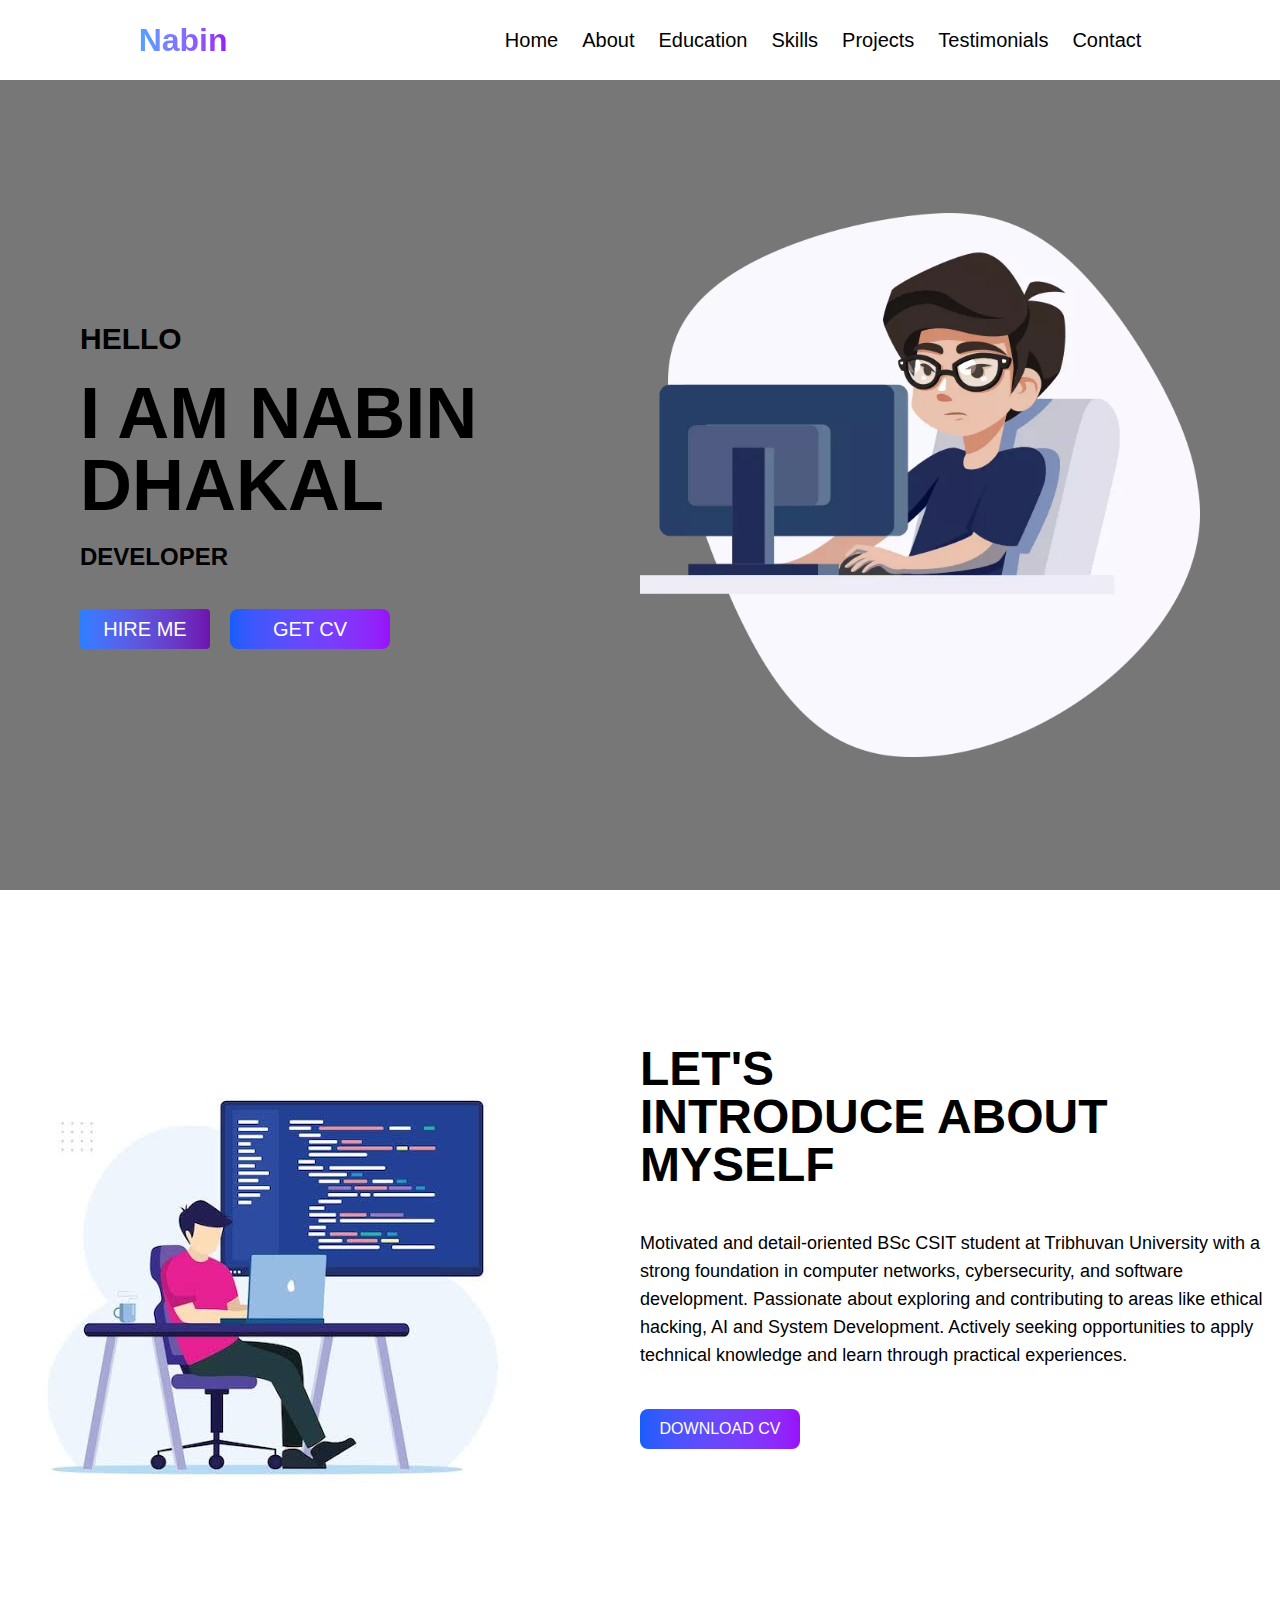
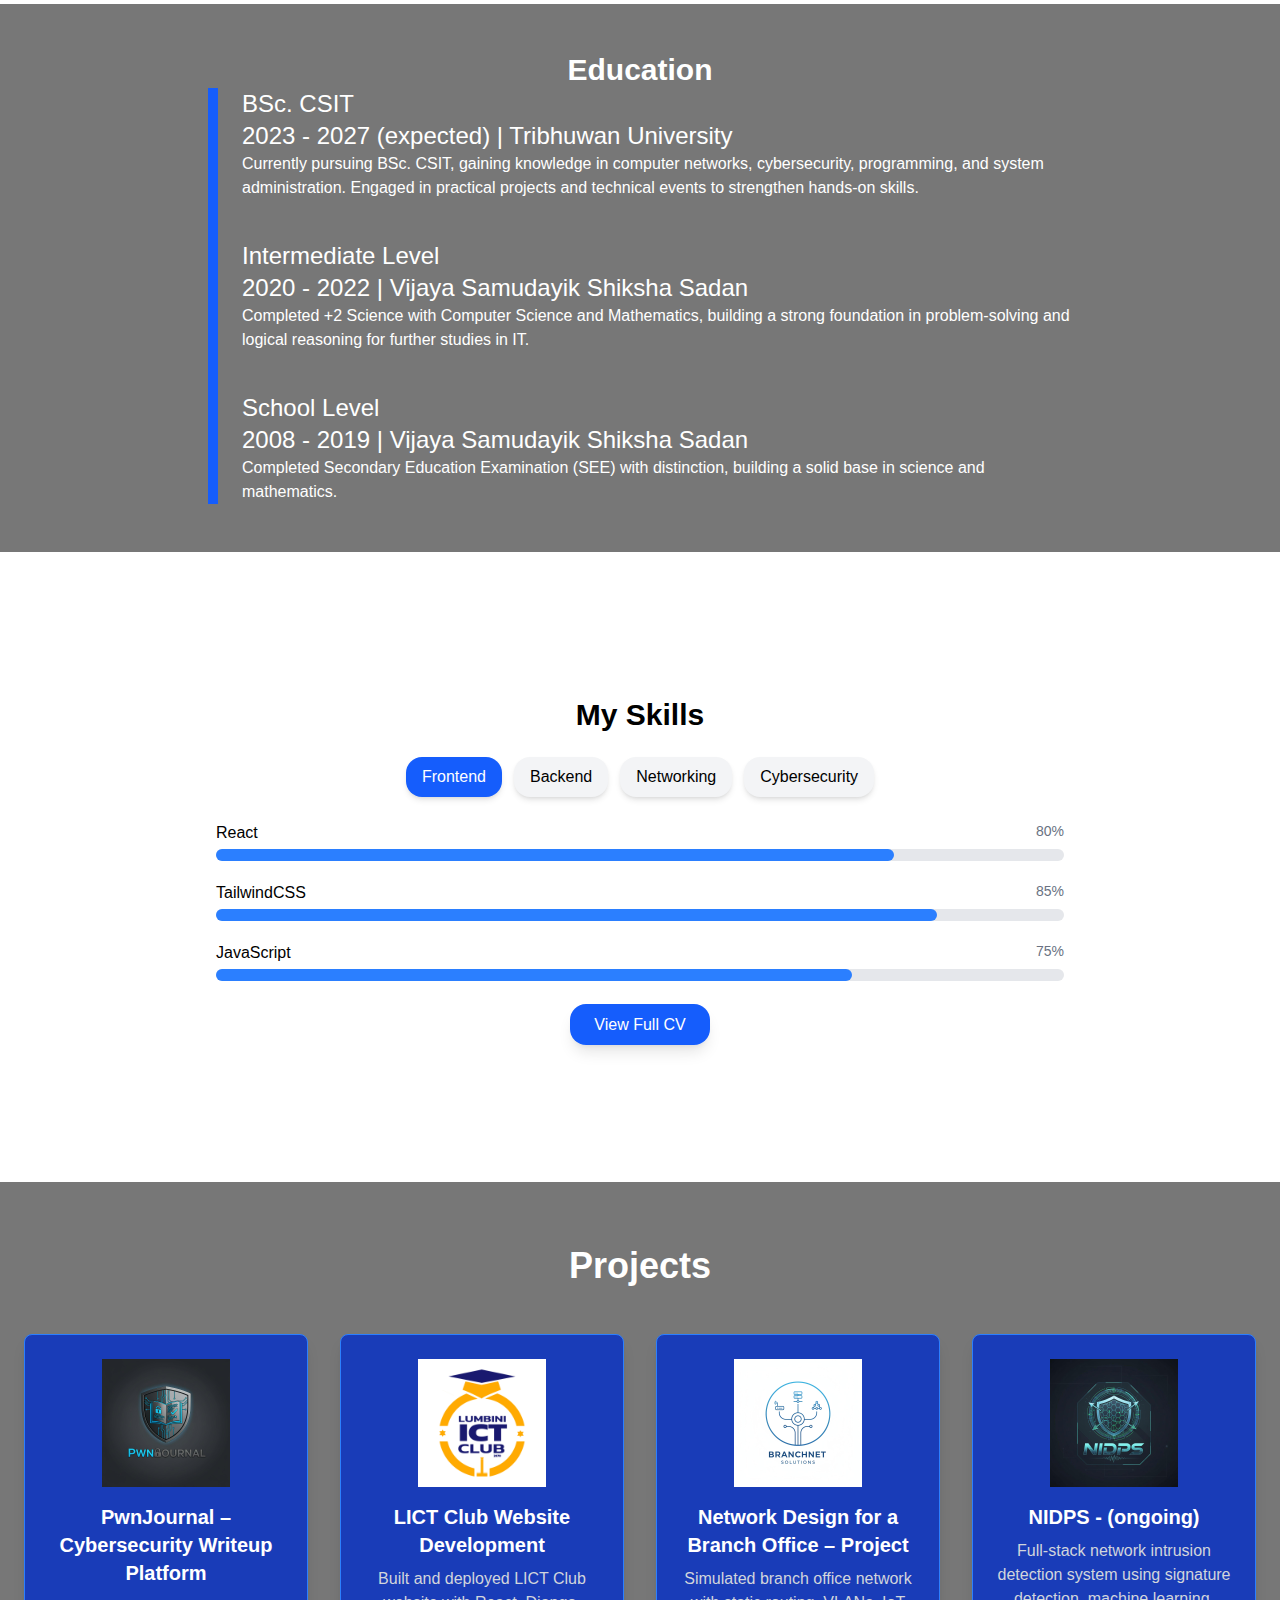
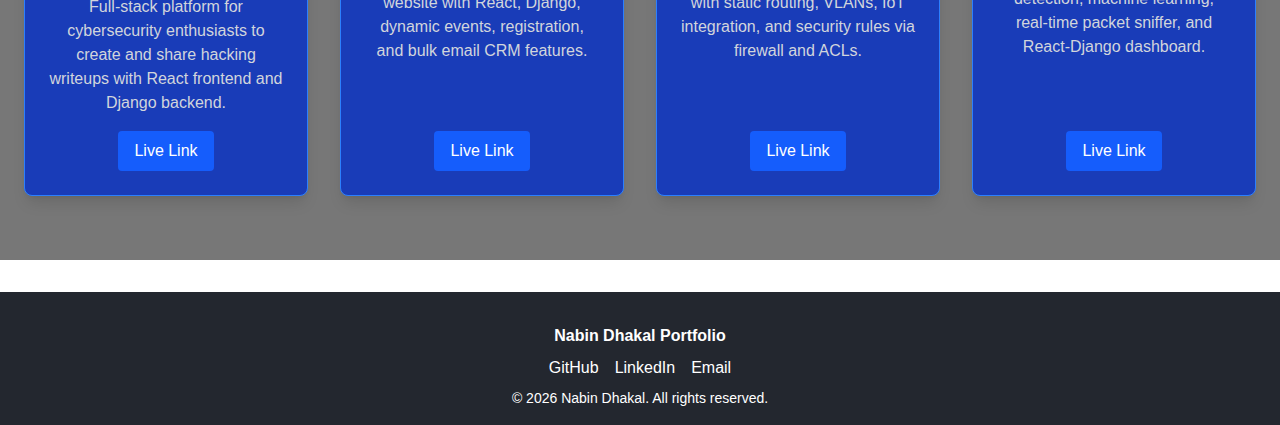
<file: index.html>
<!doctype html>
<html lang="en">
  <head>
    <meta charset="UTF-8" />
    <meta name="viewport" content="width=device-width, initial-scale=1.0" />
    <title>Nabin</title>
    <script type="module" crossorigin src="/assets/index-C-x95Fxu.js"></script>
    <link rel="stylesheet" crossorigin href="/assets/index-eBF0kNhC.css">
  </head>
  <body>
    <div id="root"></div>
  </body>
</html>
</file>
<file: assets/index-eBF0kNhC.css>
/*! tailwindcss v4.1.12 | MIT License | https://tailwindcss.com */@layer properties{@supports (((-webkit-hyphens:none)) and (not (margin-trim:inline))) or ((-moz-orient:inline) and (not (color:rgb(from red r g b)))){*,:before,:after,::backdrop{--tw-rotate-x:initial;--tw-rotate-y:initial;--tw-rotate-z:initial;--tw-skew-x:initial;--tw-skew-y:initial;--tw-space-y-reverse:0;--tw-space-x-reverse:0;--tw-border-style:solid;--tw-gradient-position:initial;--tw-gradient-from:#0000;--tw-gradient-via:#0000;--tw-gradient-to:#0000;--tw-gradient-stops:initial;--tw-gradient-via-stops:initial;--tw-gradient-from-position:0%;--tw-gradient-via-position:50%;--tw-gradient-to-position:100%;--tw-font-weight:initial;--tw-shadow:0 0 #0000;--tw-shadow-color:initial;--tw-shadow-alpha:100%;--tw-inset-shadow:0 0 #0000;--tw-inset-shadow-color:initial;--tw-inset-shadow-alpha:100%;--tw-ring-color:initial;--tw-ring-shadow:0 0 #0000;--tw-inset-ring-color:initial;--tw-inset-ring-shadow:0 0 #0000;--tw-ring-inset:initial;--tw-ring-offset-width:0px;--tw-ring-offset-color:#fff;--tw-ring-offset-shadow:0 0 #0000;--tw-duration:initial;--tw-scale-x:1;--tw-scale-y:1;--tw-scale-z:1}}}@layer theme{:root,:host{--font-sans:ui-sans-serif,system-ui,sans-serif,"Apple Color Emoji","Segoe UI Emoji","Segoe UI Symbol","Noto Color Emoji";--font-mono:ui-monospace,SFMono-Regular,Menlo,Monaco,Consolas,"Liberation Mono","Courier New",monospace;--color-blue-100:oklch(93.2% .032 255.585);--color-blue-400:oklch(70.7% .165 254.624);--color-blue-500:oklch(62.3% .214 259.815);--color-blue-600:oklch(54.6% .245 262.881);--color-blue-700:oklch(48.8% .243 264.376);--color-blue-800:oklch(42.4% .199 265.638);--color-purple-600:oklch(55.8% .288 302.321);--color-purple-800:oklch(43.8% .218 303.724);--color-gray-100:oklch(96.7% .003 264.542);--color-gray-200:oklch(92.8% .006 264.531);--color-gray-300:oklch(87.2% .01 258.338);--color-gray-500:oklch(55.1% .027 264.364);--color-gray-700:oklch(37.3% .034 259.733);--color-black:#000;--color-white:#fff;--spacing:.25rem;--container-md:28rem;--container-4xl:56rem;--container-6xl:72rem;--text-sm:.875rem;--text-sm--line-height:calc(1.25/.875);--text-lg:1.125rem;--text-lg--line-height:calc(1.75/1.125);--text-xl:1.25rem;--text-xl--line-height:calc(1.75/1.25);--text-2xl:1.5rem;--text-2xl--line-height:calc(2/1.5);--text-3xl:1.875rem;--text-3xl--line-height: 1.2 ;--text-4xl:2.25rem;--text-4xl--line-height:calc(2.5/2.25);--text-5xl:3rem;--text-5xl--line-height:1;--text-7xl:4.5rem;--text-7xl--line-height:1;--font-weight-medium:500;--font-weight-semibold:600;--font-weight-bold:700;--font-weight-extrabold:800;--font-weight-black:900;--radius-sm:.25rem;--radius-lg:.5rem;--radius-2xl:1rem;--default-transition-duration:.15s;--default-transition-timing-function:cubic-bezier(.4,0,.2,1);--default-font-family:var(--font-sans);--default-mono-font-family:var(--font-mono)}}@layer base{*,:after,:before,::backdrop{box-sizing:border-box;border:0 solid;margin:0;padding:0}::file-selector-button{box-sizing:border-box;border:0 solid;margin:0;padding:0}html,:host{-webkit-text-size-adjust:100%;tab-size:4;line-height:1.5;font-family:var(--default-font-family,ui-sans-serif,system-ui,sans-serif,"Apple Color Emoji","Segoe UI Emoji","Segoe UI Symbol","Noto Color Emoji");font-feature-settings:var(--default-font-feature-settings,normal);font-variation-settings:var(--default-font-variation-settings,normal);-webkit-tap-highlight-color:transparent}hr{height:0;color:inherit;border-top-width:1px}abbr:where([title]){-webkit-text-decoration:underline dotted;text-decoration:underline dotted}h1,h2,h3,h4,h5,h6{font-size:inherit;font-weight:inherit}a{color:inherit;-webkit-text-decoration:inherit;text-decoration:inherit}b,strong{font-weight:bolder}code,kbd,samp,pre{font-family:var(--default-mono-font-family,ui-monospace,SFMono-Regular,Menlo,Monaco,Consolas,"Liberation Mono","Courier New",monospace);font-feature-settings:var(--default-mono-font-feature-settings,normal);font-variation-settings:var(--default-mono-font-variation-settings,normal);font-size:1em}small{font-size:80%}sub,sup{vertical-align:baseline;font-size:75%;line-height:0;position:relative}sub{bottom:-.25em}sup{top:-.5em}table{text-indent:0;border-color:inherit;border-collapse:collapse}:-moz-focusring{outline:auto}progress{vertical-align:baseline}summary{display:list-item}ol,ul,menu{list-style:none}img,svg,video,canvas,audio,iframe,embed,object{vertical-align:middle;display:block}img,video{max-width:100%;height:auto}button,input,select,optgroup,textarea{font:inherit;font-feature-settings:inherit;font-variation-settings:inherit;letter-spacing:inherit;color:inherit;opacity:1;background-color:#0000;border-radius:0}::file-selector-button{font:inherit;font-feature-settings:inherit;font-variation-settings:inherit;letter-spacing:inherit;color:inherit;opacity:1;background-color:#0000;border-radius:0}:where(select:is([multiple],[size])) optgroup{font-weight:bolder}:where(select:is([multiple],[size])) optgroup option{padding-inline-start:20px}::file-selector-button{margin-inline-end:4px}::placeholder{opacity:1}@supports (not ((-webkit-appearance:-apple-pay-button))) or (contain-intrinsic-size:1px){::placeholder{color:currentColor}@supports (color:color-mix(in lab,red,red)){::placeholder{color:color-mix(in oklab,currentcolor 50%,transparent)}}}textarea{resize:vertical}::-webkit-search-decoration{-webkit-appearance:none}::-webkit-date-and-time-value{min-height:1lh;text-align:inherit}::-webkit-datetime-edit{display:inline-flex}::-webkit-datetime-edit-fields-wrapper{padding:0}::-webkit-datetime-edit{padding-block:0}::-webkit-datetime-edit-year-field{padding-block:0}::-webkit-datetime-edit-month-field{padding-block:0}::-webkit-datetime-edit-day-field{padding-block:0}::-webkit-datetime-edit-hour-field{padding-block:0}::-webkit-datetime-edit-minute-field{padding-block:0}::-webkit-datetime-edit-second-field{padding-block:0}::-webkit-datetime-edit-millisecond-field{padding-block:0}::-webkit-datetime-edit-meridiem-field{padding-block:0}::-webkit-calendar-picker-indicator{line-height:1}:-moz-ui-invalid{box-shadow:none}button,input:where([type=button],[type=reset],[type=submit]){appearance:button}::file-selector-button{appearance:button}::-webkit-inner-spin-button{height:auto}::-webkit-outer-spin-button{height:auto}[hidden]:where(:not([hidden=until-found])){display:none!important}}@layer components;@layer utilities{.absolute{position:absolute}.relative{position:relative}.static{position:static}.sticky{position:sticky}.top-0{top:calc(var(--spacing)*0)}.z-40{z-index:40}.z-50{z-index:50}.container{width:100%}@media (min-width:40rem){.container{max-width:40rem}}@media (min-width:48rem){.container{max-width:48rem}}@media (min-width:64rem){.container{max-width:64rem}}@media (min-width:80rem){.container{max-width:80rem}}@media (min-width:96rem){.container{max-width:96rem}}.m-auto{margin:auto}.mx-auto{margin-inline:auto}.my-20{margin-block:calc(var(--spacing)*20)}.mt-4{margin-top:calc(var(--spacing)*4)}.mt-8{margin-top:calc(var(--spacing)*8)}.mt-auto{margin-top:auto}.mb-1{margin-bottom:calc(var(--spacing)*1)}.mb-2{margin-bottom:calc(var(--spacing)*2)}.mb-4{margin-bottom:calc(var(--spacing)*4)}.mb-6{margin-bottom:calc(var(--spacing)*6)}.mb-10{margin-bottom:calc(var(--spacing)*10)}.mb-12{margin-bottom:calc(var(--spacing)*12)}.block{display:block}.flex{display:flex}.grid{display:grid}.hidden{display:none}.inline-block{display:inline-block}.h-3{height:calc(var(--spacing)*3)}.h-10{height:calc(var(--spacing)*10)}.h-20{height:calc(var(--spacing)*20)}.h-24{height:calc(var(--spacing)*24)}.h-32{height:calc(var(--spacing)*32)}.h-\[70vh\]{height:70vh}.h-\[90vh\]{height:90vh}.w-24{width:calc(var(--spacing)*24)}.w-32{width:calc(var(--spacing)*32)}.w-auto{width:auto}.w-full{width:100%}.max-w-4xl{max-width:var(--container-4xl)}.max-w-6xl{max-width:var(--container-6xl)}.max-w-full{max-width:100%}.max-w-md{max-width:var(--container-md)}.transform{transform:var(--tw-rotate-x,)var(--tw-rotate-y,)var(--tw-rotate-z,)var(--tw-skew-x,)var(--tw-skew-y,)}.cursor-pointer{cursor:pointer}.grid-cols-1{grid-template-columns:repeat(1,minmax(0,1fr))}.flex-col{flex-direction:column}.flex-wrap{flex-wrap:wrap}.items-center{align-items:center}.justify-around{justify-content:space-around}.justify-between{justify-content:space-between}.justify-center{justify-content:center}.gap-3{gap:calc(var(--spacing)*3)}.gap-5{gap:calc(var(--spacing)*5)}.gap-8{gap:calc(var(--spacing)*8)}.gap-10{gap:calc(var(--spacing)*10)}:where(.space-y-4>:not(:last-child)){--tw-space-y-reverse:0;margin-block-start:calc(calc(var(--spacing)*4)*var(--tw-space-y-reverse));margin-block-end:calc(calc(var(--spacing)*4)*calc(1 - var(--tw-space-y-reverse)))}:where(.space-y-5>:not(:last-child)){--tw-space-y-reverse:0;margin-block-start:calc(calc(var(--spacing)*5)*var(--tw-space-y-reverse));margin-block-end:calc(calc(var(--spacing)*5)*calc(1 - var(--tw-space-y-reverse)))}:where(.space-y-10>:not(:last-child)){--tw-space-y-reverse:0;margin-block-start:calc(calc(var(--spacing)*10)*var(--tw-space-y-reverse));margin-block-end:calc(calc(var(--spacing)*10)*calc(1 - var(--tw-space-y-reverse)))}:where(.space-x-6>:not(:last-child)){--tw-space-x-reverse:0;margin-inline-start:calc(calc(var(--spacing)*6)*var(--tw-space-x-reverse));margin-inline-end:calc(calc(var(--spacing)*6)*calc(1 - var(--tw-space-x-reverse)))}.overflow-hidden{overflow:hidden}.overflow-x-hidden{overflow-x:hidden}.rounded{border-radius:.25rem}.rounded-2xl{border-radius:var(--radius-2xl)}.rounded-full{border-radius:3.40282e38px}.rounded-lg{border-radius:var(--radius-lg)}.rounded-sm{border-radius:var(--radius-sm)}.border{border-style:var(--tw-border-style);border-width:1px}.border-b-2{border-bottom-style:var(--tw-border-style);border-bottom-width:2px}.border-l-10{border-left-style:var(--tw-border-style);border-left-width:10px}.border-blue-500{border-color:var(--color-blue-500)}.border-blue-600{border-color:var(--color-blue-600)}.border-transparent{border-color:#0000}.bg-\[\#777777\]{background-color:#777}.bg-blue-500{background-color:var(--color-blue-500)}.bg-blue-600{background-color:var(--color-blue-600)}.bg-blue-800{background-color:var(--color-blue-800)}.bg-gray-100{background-color:var(--color-gray-100)}.bg-gray-200{background-color:var(--color-gray-200)}.bg-white{background-color:var(--color-white)}.bg-gradient-to-r{--tw-gradient-position:to right in oklab;background-image:linear-gradient(var(--tw-gradient-stops))}.from-blue-400{--tw-gradient-from:var(--color-blue-400);--tw-gradient-stops:var(--tw-gradient-via-stops,var(--tw-gradient-position),var(--tw-gradient-from)var(--tw-gradient-from-position),var(--tw-gradient-to)var(--tw-gradient-to-position))}.from-blue-500{--tw-gradient-from:var(--color-blue-500);--tw-gradient-stops:var(--tw-gradient-via-stops,var(--tw-gradient-position),var(--tw-gradient-from)var(--tw-gradient-from-position),var(--tw-gradient-to)var(--tw-gradient-to-position))}.from-blue-600{--tw-gradient-from:var(--color-blue-600);--tw-gradient-stops:var(--tw-gradient-via-stops,var(--tw-gradient-position),var(--tw-gradient-from)var(--tw-gradient-from-position),var(--tw-gradient-to)var(--tw-gradient-to-position))}.to-purple-600{--tw-gradient-to:var(--color-purple-600);--tw-gradient-stops:var(--tw-gradient-via-stops,var(--tw-gradient-position),var(--tw-gradient-from)var(--tw-gradient-from-position),var(--tw-gradient-to)var(--tw-gradient-to-position))}.to-purple-800{--tw-gradient-to:var(--color-purple-800);--tw-gradient-stops:var(--tw-gradient-via-stops,var(--tw-gradient-position),var(--tw-gradient-from)var(--tw-gradient-from-position),var(--tw-gradient-to)var(--tw-gradient-to-position))}.bg-clip-text{-webkit-background-clip:text;background-clip:text}.object-contain{object-fit:contain}.object-cover{object-fit:cover}.p-6{padding:calc(var(--spacing)*6)}.px-4{padding-inline:calc(var(--spacing)*4)}.px-6{padding-inline:calc(var(--spacing)*6)}.py-2{padding-block:calc(var(--spacing)*2)}.py-3{padding-block:calc(var(--spacing)*3)}.py-12{padding-block:calc(var(--spacing)*12)}.py-16{padding-block:calc(var(--spacing)*16)}.pt-4{padding-top:calc(var(--spacing)*4)}.pb-6{padding-bottom:calc(var(--spacing)*6)}.pl-6{padding-left:calc(var(--spacing)*6)}.text-center{text-align:center}.font-sans{font-family:var(--font-sans)}.text-2xl{font-size:var(--text-2xl);line-height:var(--tw-leading,var(--text-2xl--line-height))}.text-3xl{font-size:var(--text-3xl);line-height:var(--tw-leading,var(--text-3xl--line-height))}.text-4xl{font-size:var(--text-4xl);line-height:var(--tw-leading,var(--text-4xl--line-height))}.text-5xl{font-size:var(--text-5xl);line-height:var(--tw-leading,var(--text-5xl--line-height))}.text-lg{font-size:var(--text-lg);line-height:var(--tw-leading,var(--text-lg--line-height))}.text-sm{font-size:var(--text-sm);line-height:var(--tw-leading,var(--text-sm--line-height))}.text-xl{font-size:var(--text-xl);line-height:var(--tw-leading,var(--text-xl--line-height))}.text-\[32px\]{font-size:32px}.font-black{--tw-font-weight:var(--font-weight-black);font-weight:var(--font-weight-black)}.font-bold{--tw-font-weight:var(--font-weight-bold);font-weight:var(--font-weight-bold)}.font-extrabold{--tw-font-weight:var(--font-weight-extrabold);font-weight:var(--font-weight-extrabold)}.font-medium{--tw-font-weight:var(--font-weight-medium);font-weight:var(--font-weight-medium)}.font-semibold{--tw-font-weight:var(--font-weight-semibold);font-weight:var(--font-weight-semibold)}.text-black{color:var(--color-black)}.text-gray-300{color:var(--color-gray-300)}.text-gray-500{color:var(--color-gray-500)}.text-gray-700{color:var(--color-gray-700)}.text-transparent{color:#0000}.text-white{color:var(--color-white)}.uppercase{text-transform:uppercase}.shadow{--tw-shadow:0 1px 3px 0 var(--tw-shadow-color,#0000001a),0 1px 2px -1px var(--tw-shadow-color,#0000001a);box-shadow:var(--tw-inset-shadow),var(--tw-inset-ring-shadow),var(--tw-ring-offset-shadow),var(--tw-ring-shadow),var(--tw-shadow)}.shadow-lg{--tw-shadow:0 10px 15px -3px var(--tw-shadow-color,#0000001a),0 4px 6px -4px var(--tw-shadow-color,#0000001a);box-shadow:var(--tw-inset-shadow),var(--tw-inset-ring-shadow),var(--tw-ring-offset-shadow),var(--tw-ring-shadow),var(--tw-shadow)}.shadow-md{--tw-shadow:0 4px 6px -1px var(--tw-shadow-color,#0000001a),0 2px 4px -2px var(--tw-shadow-color,#0000001a);box-shadow:var(--tw-inset-shadow),var(--tw-inset-ring-shadow),var(--tw-ring-offset-shadow),var(--tw-ring-shadow),var(--tw-shadow)}.transition{transition-property:color,background-color,border-color,outline-color,text-decoration-color,fill,stroke,--tw-gradient-from,--tw-gradient-via,--tw-gradient-to,opacity,box-shadow,transform,translate,scale,rotate,filter,-webkit-backdrop-filter,backdrop-filter,display,visibility,content-visibility,overlay,pointer-events;transition-timing-function:var(--tw-ease,var(--default-transition-timing-function));transition-duration:var(--tw-duration,var(--default-transition-duration))}.transition-all{transition-property:all;transition-timing-function:var(--tw-ease,var(--default-transition-timing-function));transition-duration:var(--tw-duration,var(--default-transition-duration))}.transition-colors{transition-property:color,background-color,border-color,outline-color,text-decoration-color,fill,stroke,--tw-gradient-from,--tw-gradient-via,--tw-gradient-to;transition-timing-function:var(--tw-ease,var(--default-transition-timing-function));transition-duration:var(--tw-duration,var(--default-transition-duration))}.transition-transform{transition-property:transform,translate,scale,rotate;transition-timing-function:var(--tw-ease,var(--default-transition-timing-function));transition-duration:var(--tw-duration,var(--default-transition-duration))}.duration-300{--tw-duration:.3s;transition-duration:.3s}@media (hover:hover){.hover\:scale-105:hover{--tw-scale-x:105%;--tw-scale-y:105%;--tw-scale-z:105%;scale:var(--tw-scale-x)var(--tw-scale-y)}.hover\:border-b-2:hover{border-bottom-style:var(--tw-border-style);border-bottom-width:2px}.hover\:border-blue-600:hover{border-color:var(--color-blue-600)}.hover\:bg-blue-100:hover{background-color:var(--color-blue-100)}.hover\:bg-blue-700:hover{background-color:var(--color-blue-700)}.hover\:text-black:hover{color:var(--color-black)}.hover\:text-blue-600:hover{color:var(--color-blue-600)}}@media (min-width:40rem){.sm\:w-\[130px\]{width:130px}.sm\:w-\[160px\]{width:160px}.sm\:grid-cols-2{grid-template-columns:repeat(2,minmax(0,1fr))}.sm\:flex-row{flex-direction:row}}@media (min-width:48rem){.md\:ml-auto{margin-left:auto}.md\:block{display:block}.md\:grid-cols-2{grid-template-columns:repeat(2,minmax(0,1fr))}.md\:items-start{align-items:flex-start}.md\:justify-start{justify-content:flex-start}.md\:p-20{padding:calc(var(--spacing)*20)}.md\:px-0{padding-inline:calc(var(--spacing)*0)}.md\:text-left{text-align:left}.md\:text-2xl{font-size:var(--text-2xl);line-height:var(--tw-leading,var(--text-2xl--line-height))}.md\:text-7xl{font-size:var(--text-7xl);line-height:var(--tw-leading,var(--text-7xl--line-height))}}@media (min-width:64rem){.lg\:flex{display:flex}.lg\:hidden{display:none}.lg\:grid-cols-2{grid-template-columns:repeat(2,minmax(0,1fr))}.lg\:grid-cols-3{grid-template-columns:repeat(3,minmax(0,1fr))}.lg\:grid-cols-4{grid-template-columns:repeat(4,minmax(0,1fr))}}}*{font-family:sans-serif}html{scroll-behavior:smooth}@property --tw-rotate-x{syntax:"*";inherits:false}@property --tw-rotate-y{syntax:"*";inherits:false}@property --tw-rotate-z{syntax:"*";inherits:false}@property --tw-skew-x{syntax:"*";inherits:false}@property --tw-skew-y{syntax:"*";inherits:false}@property --tw-space-y-reverse{syntax:"*";inherits:false;initial-value:0}@property --tw-space-x-reverse{syntax:"*";inherits:false;initial-value:0}@property --tw-border-style{syntax:"*";inherits:false;initial-value:solid}@property --tw-gradient-position{syntax:"*";inherits:false}@property --tw-gradient-from{syntax:"<color>";inherits:false;initial-value:#0000}@property --tw-gradient-via{syntax:"<color>";inherits:false;initial-value:#0000}@property --tw-gradient-to{syntax:"<color>";inherits:false;initial-value:#0000}@property --tw-gradient-stops{syntax:"*";inherits:false}@property --tw-gradient-via-stops{syntax:"*";inherits:false}@property --tw-gradient-from-position{syntax:"<length-percentage>";inherits:false;initial-value:0%}@property --tw-gradient-via-position{syntax:"<length-percentage>";inherits:false;initial-value:50%}@property --tw-gradient-to-position{syntax:"<length-percentage>";inherits:false;initial-value:100%}@property --tw-font-weight{syntax:"*";inherits:false}@property --tw-shadow{syntax:"*";inherits:false;initial-value:0 0 #0000}@property --tw-shadow-color{syntax:"*";inherits:false}@property --tw-shadow-alpha{syntax:"<percentage>";inherits:false;initial-value:100%}@property --tw-inset-shadow{syntax:"*";inherits:false;initial-value:0 0 #0000}@property --tw-inset-shadow-color{syntax:"*";inherits:false}@property --tw-inset-shadow-alpha{syntax:"<percentage>";inherits:false;initial-value:100%}@property --tw-ring-color{syntax:"*";inherits:false}@property --tw-ring-shadow{syntax:"*";inherits:false;initial-value:0 0 #0000}@property --tw-inset-ring-color{syntax:"*";inherits:false}@property --tw-inset-ring-shadow{syntax:"*";inherits:false;initial-value:0 0 #0000}@property --tw-ring-inset{syntax:"*";inherits:false}@property --tw-ring-offset-width{syntax:"<length>";inherits:false;initial-value:0}@property --tw-ring-offset-color{syntax:"*";inherits:false;initial-value:#fff}@property --tw-ring-offset-shadow{syntax:"*";inherits:false;initial-value:0 0 #0000}@property --tw-duration{syntax:"*";inherits:false}@property --tw-scale-x{syntax:"*";inherits:false;initial-value:1}@property --tw-scale-y{syntax:"*";inherits:false;initial-value:1}@property --tw-scale-z{syntax:"*";inherits:false;initial-value:1}
</file>
